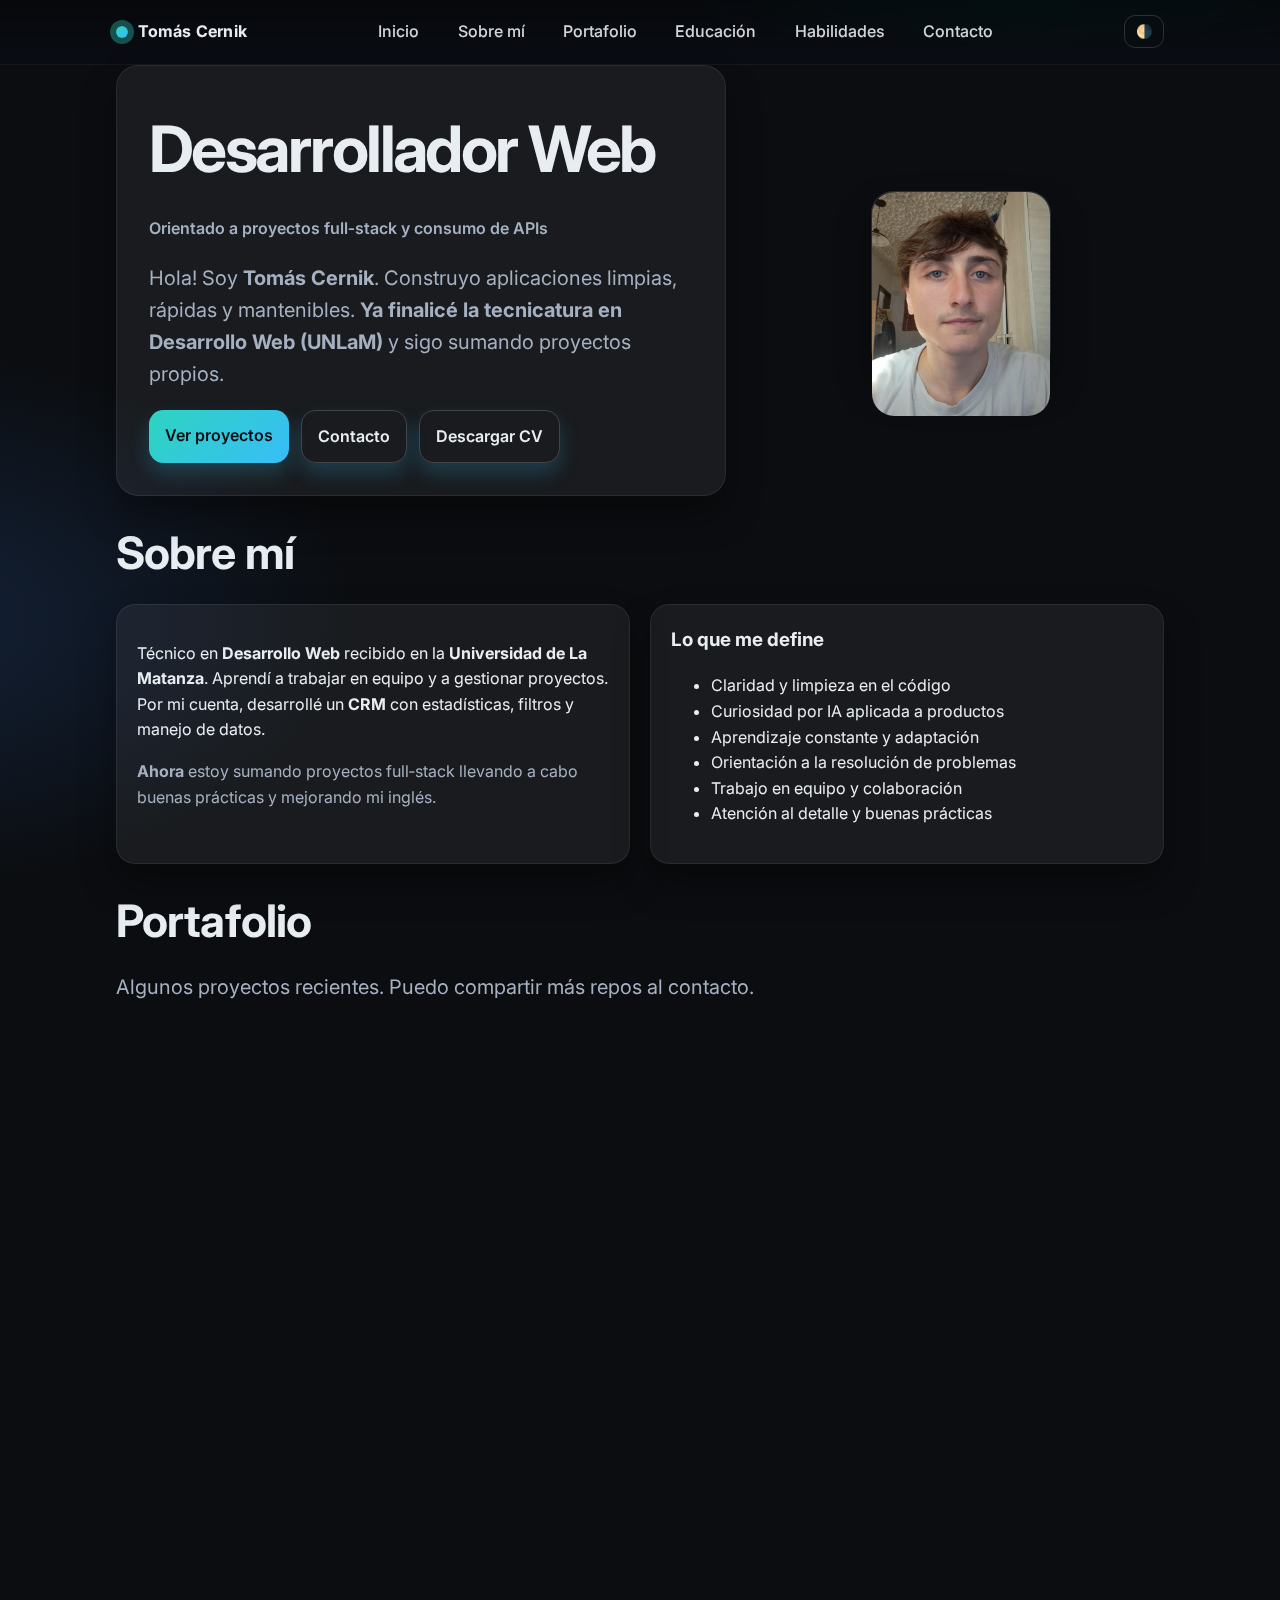
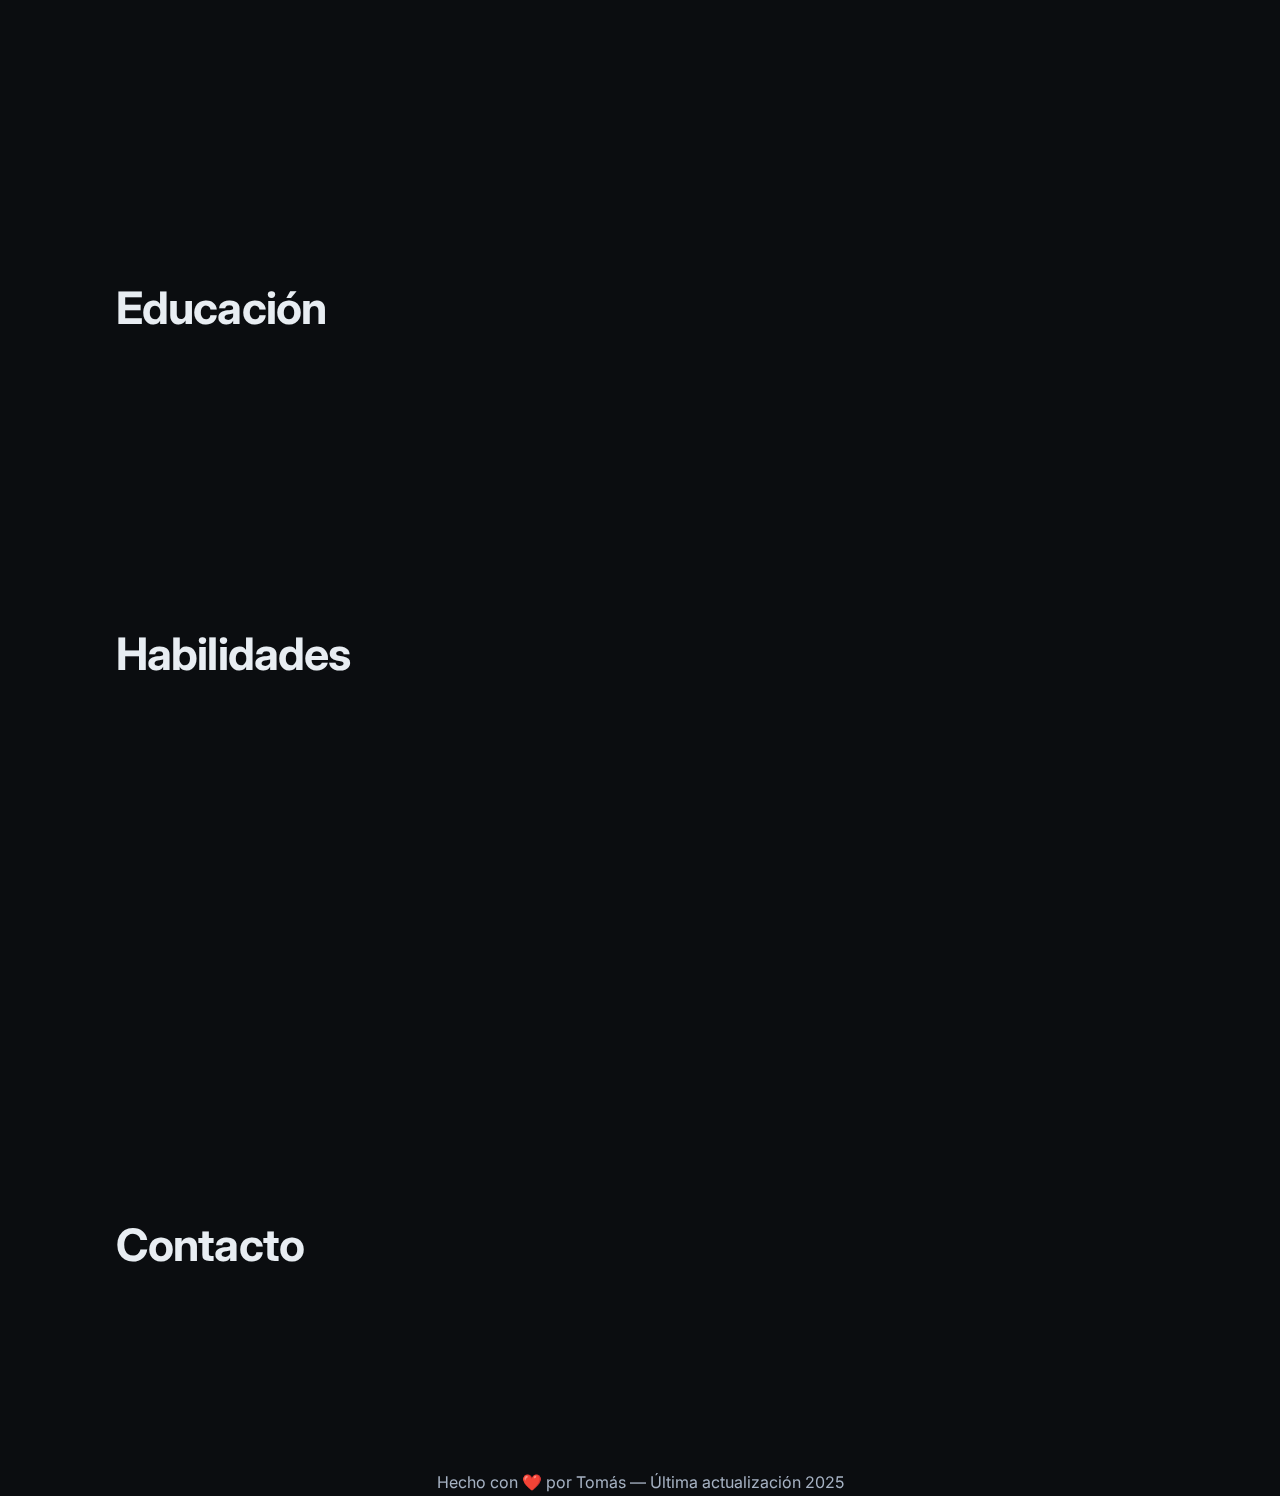
<file: portafolio.html>
<!DOCTYPE html>
<html lang="es">
<head>
  <meta charset="UTF-8" />
  <meta name="viewport" content="width=device-width, initial-scale=1" />
  <title>Tomás Cernik – Desarrollador Web</title>
  <meta name="description" content="Portafolio de Tomás Cernik – Desarrollador Web. Proyectos, educación, skills y contacto." />

  <!-- Fuente moderna -->
  <link rel="preconnect" href="https://fonts.googleapis.com">
  <link rel="preconnect" href="https://fonts.gstatic.com" crossorigin>
  <link href="https://fonts.googleapis.com/css2?family=Inter:wght@300;400;500;600;700;800&display=swap" rel="stylesheet">

  <style>
    :root {
      --bg: #0b0d10;            /* fondo principal (dark) */
      --bg-soft: #101419;        /* tarjetas */
      --text: #e8edf2;           /* texto */
      --muted: #a5b1c2;          /* texto secundario */
      --primary: #2dd4bf;        /* turquesa */
      --primary-600: #14b8a6;    /* hover */
      --ring: rgba(45, 212, 191, .35);
      --card: rgba(255,255,255,.06); /* glass */
      --shadow: 0 20px 35px rgba(0,0,0,.35);
    }
    /* Light mode */
    .light {
      --bg: #f7f8fb;
      --bg-soft: #ffffff;
      --text: #0f172a;
      --muted: #475569;
      --card: rgba(15, 23, 42, .06);
      --shadow: 0 10px 24px rgba(2,6,23,.08);
    }

    * { box-sizing: border-box; }
    html { scroll-behavior: smooth; }
    body {
      margin: 0;
      font-family: "Inter", system-ui, -apple-system, Segoe UI, Roboto, Ubuntu, Cantarell, Noto Sans, Helvetica, Arial, "Apple Color Emoji", "Segoe UI Emoji";
      color: var(--text);
      background:
        radial-gradient(1200px 600px at 80% -10%, rgba(45,212,191,.25), transparent 60%),
        radial-gradient(900px 500px at -10% 20%, rgba(59,130,246,.18), transparent 55%),
        var(--bg);
      line-height: 1.6;
    }

    /* ===== Nav ===== */
    .nav {
      position: sticky; top: 0; z-index: 50;
      backdrop-filter: saturate(180%) blur(12px);
      background: linear-gradient(to bottom, rgba(0,0,0,.35), rgba(0,0,0,0));
      border-bottom: 1px solid rgba(255,255,255,.06);
    }
    .light .nav { background: linear-gradient(to bottom, rgba(255,255,255,.6), rgba(255,255,255,0)); border-bottom-color: rgba(2,6,23,.06); }
    .nav-inner { max-width: 1080px; margin: 0 auto; display: flex; align-items: center; justify-content: space-between; padding: .75rem 1rem; }
    .brand { display: flex; align-items: center; gap: .6rem; font-weight: 700; letter-spacing: .2px; }
    .brand .dot { width: .75rem; height: .75rem; border-radius: 999px; background: linear-gradient(135deg, var(--primary), #38bdf8); box-shadow: 0 0 0 6px var(--ring); }
    .nav-links { display: flex; gap: 1rem; align-items: center; }
    .nav-links a { text-decoration: none; color: var(--text); opacity: .9; padding: .45rem .7rem; border-radius: .6rem; font-weight: 500; }
    .nav-links a:hover { background: var(--card); }
    .menu-btn { display: none; border: 1px solid rgba(255,255,255,.15); padding: .5rem .65rem; border-radius: .7rem; background: transparent; color: var(--text); }

    .toggle-theme { border: 1px solid rgba(255,255,255,.15); padding: .5rem .65rem; border-radius: .7rem; background: transparent; color: var(--text); cursor: pointer; }
    .toggle-theme:focus-visible { outline: 3px solid var(--ring); }

    @media (max-width: 860px) {
      .menu-btn { display: inline-flex; }
      .nav-links { position: fixed; inset: 56px 0 auto 0; display: none; flex-direction: column; gap: .5rem; background: var(--bg-soft); padding: 1rem; border-bottom: 1px solid rgba(255,255,255,.08); box-shadow: var(--shadow); }
      .light .nav-links { border-bottom-color: rgba(2,6,23,.06); }
      .nav-links.open { display: flex; }
    }

    /* ===== Layout helpers ===== */
    .container { max-width: 1080px; margin: 0 auto; padding: 0 1rem; }
    section { padding: 88px 0; }
.title { 
  font-size: clamp(1.8rem, 2vw + 1.2rem, 3rem); 
  line-height: 1.15; 
  margin: 2rem 0 2.5rem; /* espacio arriba y abajo */
  letter-spacing: -0.02em; 
}    .lead { font-size: clamp(1rem, .5vw + .9rem, 1.25rem); color: var(--muted); }

    /* ===== Hero ===== */
    .hero { display: grid; grid-template-columns: 1.2fr .8fr; gap: 2rem; align-items: center; }
    .hero-card { background: var(--card); border: 1px solid rgba(255,255,255,.08); padding: 2rem; border-radius: 1.4rem; box-shadow: var(--shadow); }
    .hero h1 { font-size: clamp(2rem, 4vw + 1rem, 4rem); margin: 0 0 .2rem; letter-spacing: -0.04em; }
    .hero .sub { font-weight: 600; color: var(--muted); margin-bottom: 1.2rem; }
    .cta { display: flex; gap: .75rem; flex-wrap: wrap; }
    .btn {
      appearance: none; border: none; cursor: pointer; text-decoration: none; font-weight: 600; color: #0b0d10;
      background: linear-gradient(135deg, var(--primary), #38bdf8); padding: .8rem 1rem; border-radius: .9rem; box-shadow: 0 10px 20px rgba(56,189,248,.22);
    }
    .btn:hover { filter: brightness(1.05); transform: translateY(-1px); }
    .btn-outline { background: transparent; color: var(--text); border: 1px solid rgba(255,255,255,.18); }
    .btn-outline:hover { background: var(--card); }
.avatar {
  width: 180px;
  height: 180px;
  border-radius: 1.4rem;
  background: linear-gradient(135deg, #171b22, #0f172a);
  border: 1px solid rgba(255,255,255,.08);
  display: grid;
  place-items: center;
  box-shadow: var(--shadow);
  margin: 0 auto;
}
.avatar img {
  width: 100%;
  height: 100%;
  object-fit: cover;
  border-radius: 1.4rem;
}
.avatar svg { width: 64%; height: 64%; opacity: .9; }
@media (max-width: 860px) { .hero { grid-template-columns: 1fr; } .avatar { order: -1; } }

    /* ===== Cards / sections ===== */
    .grid { display: grid; gap: 1.2rem; grid-template-columns: repeat(12, 1fr); }
    .card { grid-column: span 12; background: var(--card); border: 1px solid rgba(255,255,255,.08); border-radius: 1.2rem; padding: 1.25rem; box-shadow: var(--shadow); }
    @media (min-width: 680px) { .card.sm-6 { grid-column: span 6; } }
    @media (min-width: 960px) { .card.md-4 { grid-column: span 4; } }

    /* ===== Sobre mí ===== */
    .about p { margin: 0 0 .8rem; }
    .muted { color: var(--muted); }

    /* ===== Portafolio ===== */
    .projects { display: grid; grid-template-columns: repeat(auto-fit, minmax(260px, 1fr)); gap: 1rem; }
    .project {
      background: var(--card); border: 1px solid rgba(255,255,255,.08); border-radius: 1rem; overflow: hidden; transition: transform .2s ease, box-shadow .2s ease; box-shadow: var(--shadow);
    }
    .project:hover { transform: translateY(-4px); }
    .thumb { aspect-ratio: 16/9; background: linear-gradient(135deg, #1f2937, #0b1220); display: grid; place-items: center; }
    .thumb span { color: var(--muted); font-size: .9rem; }
    .project .content { padding: 3rem; }
    .chips { display: flex; flex-wrap: wrap; gap: .4rem; margin-top: .6rem; }
    .chip { font-size: .75rem; padding: .3rem .55rem; border-radius: 999px; background: rgba(45,212,191,.14); color: var(--primary); border: 1px solid rgba(45,212,191,.24); }
    .links { display: flex; gap: .6rem; margin-top: .8rem; }
    .link { font-size: .9rem; text-decoration: none; color: var(--text); padding: .45rem .65rem; border-radius: .6rem; background: rgba(255,255,255,.06); }
    .link:hover { background: rgba(255,255,255,.1); }

    /* ===== Timeline Educación ===== */
    .timeline { position: relative; margin-left: .6rem; padding-left: 1.2rem; }
    .timeline:before { content: ""; position: absolute; left: 0; top: .2rem; bottom: .2rem; width: 2px; background: linear-gradient(var(--primary), #38bdf8); border-radius: 2px; }
    .edu { margin-bottom: 1rem; }
    .edu h4 { margin: 0 0 .2rem; }
    .edu small { color: var(--muted); }

    /* ===== Skills ===== */
    .skills-grid { display: grid; grid-template-columns: repeat(auto-fit, minmax(220px, 1fr)); gap: 1rem; }
    .skills-card h4 { margin: 0 0 .4rem; }
    .skill-tags { display: flex; flex-wrap: wrap; gap: .4rem; }
    .tag { background: rgba(255,255,255,.06); border: 1px solid rgba(255,255,255,.12); padding: .35rem .6rem; border-radius: .6rem; font-size: .85rem; }

    /* ===== Contacto ===== */
    .contact {
      display: grid; grid-template-columns: 1fr; gap: 1rem;
    }
    .contact a { text-decoration: none; color: var(--text); }
    .contact .socials { display: flex; gap: .6rem; flex-wrap: wrap; }
    .pill { display: inline-flex; align-items: center; gap: .5rem; padding: .55rem .7rem; border-radius: 999px; background: var(--card); border: 1px solid rgba(255,255,255,.08); }

    /* ===== Footer ===== */
    footer { padding: 24px 0 40px; color: var(--muted); text-align: center; }
    h2.title { margin-bottom: 1.5rem; } /* separa las secciones */
    .project h3 { margin: 0 0 .8rem; } /* antes .3rem */


    /* Reveal on scroll (CSS only hint) */
    [data-reveal] { opacity: 0; transform: translateY(12px); transition: all .6s ease; }
    [data-reveal].visible { opacity: 1; transform: translateY(0); }
  </style>
</head>
<body>
  <!-- ===== NAV ===== -->
  <nav class="nav">
    <div class="nav-inner">
      <div class="brand">
        <span class="dot"></span>
        <span>Tomás Cernik</span>
      </div>
      <button class="menu-btn" id="menuBtn" aria-label="Abrir menú">☰</button>
      <div class="nav-links" id="navLinks" role="navigation">
        <a href="#inicio">Inicio</a>
        <a href="#sobre">Sobre mí</a>
        <a href="#portafolio">Portafolio</a>
        <a href="#educacion">Educación</a>
        <a href="#skills">Habilidades</a>
        <a href="#contacto">Contacto</a>
      </div>
      <button class="toggle-theme" id="themeBtn" aria-label="Cambiar tema">🌗</button>
    </div>
  </nav>

  <!-- ===== HERO ===== -->
  <section id="inicio" class="container">
    <div class="hero" data-reveal>
      <div class="hero-card">
        <h1>Desarrollador Web</h1>
        <p class="sub">Orientado a proyectos full‑stack y consumo de APIs</p>
          <p class="lead">Hola! Soy <strong>Tomás Cernik</strong>. Construyo aplicaciones limpias, rápidas y mantenibles. <strong>Ya finalicé la tecnicatura en Desarrollo Web (UNLaM)</strong> y sigo sumando proyectos propios.
          </p>
        <div class="cta">
          <a class="btn" href="#portafolio">Ver proyectos</a>
          <a class="btn btn-outline" href="#contacto">Contacto</a>
          <a class="btn btn-outline" href="CV_Tomas_Cernik_2025.pdf" download>Descargar CV</a>
        </div>
      </div>
      <div class="avatar" aria-hidden="true">
       <img src="Imagen de WhatsApp 2023-04-14 a las 16.51.46.jpg" alt="Foto de Tomás Cernik">
    </div>
  </section>

  <!-- ===== SOBRE MÍ ===== -->
  <section id="sobre" class="container">
    <h2 class="title">Sobre mí</h2>
    <div class="grid">
      <article class="card sm-6" data-reveal>
        <p>Técnico en <strong>Desarrollo Web</strong> recibido en la <strong>Universidad de La Matanza</strong>. Aprendí a trabajar en equipo y a gestionar proyectos. Por mi cuenta, desarrollé un <strong>CRM</strong> con estadísticas, filtros y manejo de datos.</p>
        <p class="muted"><strong>Ahora</strong> estoy sumando proyectos full‑stack llevando a cabo buenas prácticas y mejorando mi inglés.
        </p>
      </article>
      <aside class="card sm-6" data-reveal>
        <h3 style="margin-top:0">Lo que me define</h3>
  <ul>
  <li>Claridad y limpieza en el código</li>
  <li>Curiosidad por IA aplicada a productos</li>
  <li>Aprendizaje constante y adaptación</li>
  <li>Orientación a la resolución de problemas</li>
  <li>Trabajo en equipo y colaboración</li>
  <li>Atención al detalle y buenas prácticas</li>
  </ul>
      </aside>
    </div>
  </section>

  <!-- ===== PORTAFOLIO ===== -->
  <section id="portafolio" class="container">
    <h2 class="title">Portafolio</h2>
    <p class="lead">Algunos proyectos recientes. Puedo compartir más repos al contacto.</p>
    <div class="projects" data-reveal>
      <!-- Proyecto 1 -->
      <article class="project">
        <div class="content">
          <h3 style="margin:.2rem 0 .3rem">CRM Essenza Divina</h3>
          <p class="muted">Gestión de ventas, estadísticas de productos y vendedores, múltiples filtros de búsqueda.</p>
          <div class="chips">
            <span class="chip">HTML</span><span class="chip">CSS</span><span class="chip">JavaScript</span><span class="chip">PHP</span><span class="chip">Mustache</span>
          </div>
          <div class="links">
            <a class="link" href="https://github.com/tomycernik/EssenzaCRM.git" target="_blank" rel="noopener">GitHub</a>
          </div>
        </div>
      </article>
      <article class="project">
        <div class="content">
          <h3 style="margin:.2rem 0 .3rem">Oniria</h3>
          <p class="muted">Proyecto final de tecnicatura. Plataforma web para explorar el mundo interior a través del registro de sueños, con espacio personal, patrones revelados y mensajes que acompañan cada viaje nocturno.</p>
          <div class="chips">
            <span class="chip">React</span><span class="chip">Node</span><span class="chip">Supabase</span><span class="chip">TypeScript</span><span class="chip">Jest</span><span class="chip">Express</span>
          </div>
          <div class="links">
            <a class="link" href="https://github.com/PedroOsnaghi/oniria-api.git" target="_blank" rel="noopener">GitHub</a>
            <a class="link" href="https://app.oniria3d.com.ar/" target="_blank" rel="noopener" style="background: linear-gradient(135deg, #8f5cff, #b983ff); color: #fff;">Visitar</a>
          </div>
        </div>
      </article>
      <!-- Proyecto 2 -->
      <article class="project">
        <div class="content">
          <h3 style="margin:.2rem 0 .3rem">API para clasificación de Emails</h3>
          <p class="muted">Clasifica emails según urgencia y spam; foco en endpoints limpios y documentación.</p>
          <div class="chips">
            <span class="chip">C#</span><span class="chip">JavaScript</span><span class="chip">HTML</span><span class="chip">CSS</span>
          </div>
          <div class="links">
            <a class="link" href="https://github.com/Ignacio26fr/Tasky_webProyecto.git" target="_blank" rel="noopener">GitHub</a>
          </div>
          
        </div>
      </article>
      <!-- Proyecto 3 -->
      <article class="project">
        <div class="content">
          <h3 style="margin:.2rem 0 .3rem">E‑Commerce de apuntes estudiantiles</h3>
          <p class="muted">Compra/venta de apuntes con moneda virtual y panel de administración.</p>
          <div class="chips">
            <span class="chip">Java</span><span class="chip">Spring</span><span class="chip">Thymeleaf</span>
          </div>
          <div class="links">
            <a class="link" href="https://github.com/Gaby137/TallerWeb1.git" target="_blank" rel="noopener">GitHub</a>
          </div>
        </div>
      </article>
      <!-- Proyecto 4 -->
      <article class="project">
        <div class="content">
          <h3 style="margin:.2rem 0 .3rem">Gestión de Productos (Angular + Node)</h3>
          <p class="muted">CRUD, búsqueda y filtrado. Buenas prácticas de modularización.</p>
          <div class="chips">
            <span class="chip">Angular</span><span class="chip">Node.js</span><span class="chip">Express</span>
          </div>
          <div class="links">
            <a class="link" href="https://github.com/clVBisitari/herrashopv19.git" target="_blank" rel="noopener">GitHub</a>
          </div>
        </div>
      </article>
    </div>
  </section>

  <!-- ===== EDUCACIÓN ===== -->
  <section id="educacion" class="container">
    <h2 class="title">Educación</h2>
    <div class="card" data-reveal>
      <div class="timeline">
          <div class="edu">
            <h4>Tecnicatura en Desarrollo Web</h4>
            <small>Universidad de La Matanza · 2022 — 2025 · <span style='color:var(--primary);font-weight:bold;'>Finalizada</span></small>
            <div style="margin-top:8px;">
              <label style="font-size:.95rem;color:var(--muted);">Progreso:</label>
              <div style="background:#222;border-radius:8px;overflow:hidden;height:18px;width:100%;margin-top:4px;box-shadow:0 1px 4px rgba(0,0,0,.12);">
                <div style="width:100%;height:100%;background:linear-gradient(90deg,var(--primary),#38bdf8);text-align:right;padding-right:8px;color:#fff;font-weight:600;line-height:18px;">100%</div>
              </div>
            </div>
          </div>
          <div class="edu">
            <h4>Licenciatura en Gestión de las Tecnologías</h4>
            <small>Próximo inicio · 2026</small>
          </div>
      </div>
    </div>
  </section>

  <!-- ===== SKILLS ===== -->
  <section id="skills" class="container">
    <h2 class="title">Habilidades</h2>
    <div class="skills-grid" data-reveal>
      <div class="card skills-card">
        <h4>Lenguajes</h4>
        <div class="skill-tags">
          <span class="tag">Java</span><span class="tag">PHP</span><span class="tag">SQL</span><span class="tag">C#</span><span class="tag">HTML</span><span class="tag">CSS</span><span class="tag">JavaScript</span><span class="tag">TypeScript</span><span class="tag">Node.js</span>
        </div>
      </div>
      <div class="card skills-card">
        <h4>Frameworks</h4>
        <div class="skill-tags">
          <span class="tag">Spring</span><span class="tag">Hibernate</span><span class="tag">Thymeleaf</span><span class="tag">Angular</span><span class="tag">Express.js</span>
        </div>
      </div>
      <div class="card skills-card">
        <h4>Metodologías</h4>
        <div class="skill-tags">
          <span class="tag">Scrum</span><span class="tag">MVC</span><span class="tag">Diseño escalable</span><span class="tag">APIs REST</span>
        </div>
      </div>
      <div class="card skills-card">
        <h4>Software</h4>
        <div class="skill-tags">
          <span class="tag">IntelliJ IDEA</span><span class="tag">PhpStorm</span><span class="tag">PhpMyAdmin</span><span class="tag">MySQL Workbench</span><span class="tag">MariaDB</span><span class="tag">Visual Studio</span><span class="tag">VS Code</span><span class="tag">Excel</span><span class="tag">Draw.io</span>
        </div>
      </div>
    </div>
  </section>

  <!-- ===== CONTACTO ===== -->
  <section id="contacto" class="container">
    <h2 class="title">Contacto</h2>
    <div class="card" data-reveal>
      <div class="contact">
        <p class="lead">¿Te interesa charlar? Escribime.</p>
        <div class="socials">
          <a class="pill" href="mailto:cerniktomy@gmail.com" aria-label="Email">✉️ <span>cerniktomy@gmail.com</span></a>
          <a class="pill" href="https://github.com/tomycernik" target="_blank" rel="noopener" aria-label="GitHub">🐱 <span>GitHub</span></a>
          <a class="pill" href="https://www.linkedin.com/in/tomas-cernik-51371b250" target="_blank" rel="noopener" aria-label="LinkedIn">💼 <span>LinkedIn</span></a>
        </div>
      </div>
    </div>
  </section>

  <footer class="container">Hecho con ❤️ por Tomás — Última actualización 2025</footer>

  <script>
    // === Toggle tema ===
    const themeBtn = document.getElementById('themeBtn');
    const userPref = localStorage.getItem('theme');
    if (userPref === 'light') document.body.classList.add('light');
    themeBtn.addEventListener('click', () => {
      document.body.classList.toggle('light');
      localStorage.setItem('theme', document.body.classList.contains('light') ? 'light' : 'dark');
    });

    // === Menú móvil ===
    const menuBtn = document.getElementById('menuBtn');
    const navLinks = document.getElementById('navLinks');
    menuBtn.addEventListener('click', () => navLinks.classList.toggle('open'));
    navLinks.querySelectorAll('a').forEach(a => a.addEventListener('click', () => navLinks.classList.remove('open')));

    // === Reveal on scroll ===
    const obs = new IntersectionObserver((entries) => {
      entries.forEach(e => e.isIntersecting && e.target.classList.add('visible'))
    }, { threshold: 0.12 });
    document.querySelectorAll('[data-reveal]').forEach(el => obs.observe(el));
  </script>
</body>
</html>
</file>
